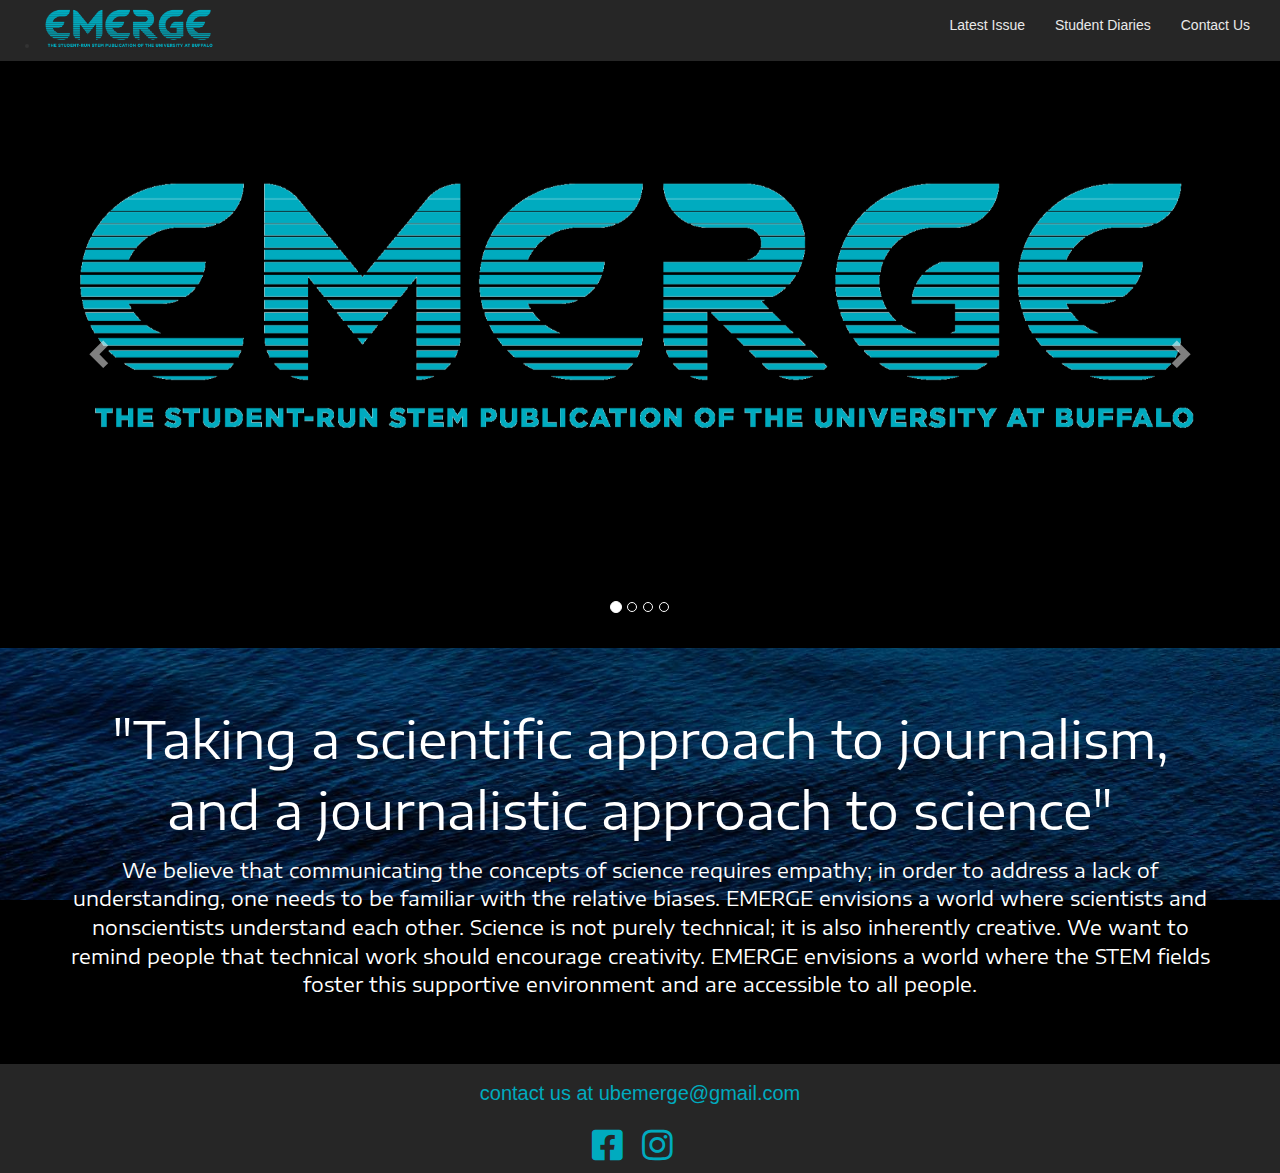
<file: index.html>
<!DOCTYPE html>
<html lang="en">
<head>
  <title>EMERGE</title>
  
  <meta charset="utf-8">
  <meta name="viewport" content="width=device-width, initial-scale=1">
  <link rel="stylesheet" href="https://maxcdn.bootstrapcdn.com/bootstrap/3.3.7/css/bootstrap.min.css">
  <script src="https://ajax.googleapis.com/ajax/libs/jquery/3.3.1/jquery.min.js"></script>
  <script src="https://maxcdn.bootstrapcdn.com/bootstrap/3.3.7/js/bootstrap.min.js"></script>
  
  <link rel="stylesheet" type="text/css" href="cssfour.css"/>
  <link href="https://fonts.googleapis.com/css?family=Encode+Sans+Expanded:300" rel="stylesheet">
  <link href="https://use.fontawesome.com/releases/v5.0.6/css/all.css" rel="stylesheet">
  
</head>
<body style="background-color: black;">

<nav class="navbar navbar-default navbar-fixed-top" role="navigation" style="background-color: #262626;">
  <div class="navbar-header">
    <button type="button" class="navbar-toggle btn" data-toggle="collapse" data-target=".navbar-collapse" style="color: #00abbf;">
	  <span class="glyphicon glyphicon-menu-hamburger" style="margin-top: -6px; color: #00abbf; font-size: 20px;"></span>
    </button>    
    
	
	<ul id="home">
		<li><a href="/"><img class="img-responsive"style="max-width:175px; max-height: 150px; margin-top: 3px; padding-top: 0px; padding-bottom: 0px;" src="./EmergeLogoTransparentNav.png"></a></li>
	</ul>
	
	<button id= "statichome" type="button" class="btn" style="background-color: #262626; border-color: #262626;">
		<a href="/"><span class="glyphicon glyphicon-home" style="margin-top: 7px; color: #00abbf; font-size: 20px;"></span></a>
	</button>   
	


	
  </div>
  <div class="navbar-collapse collapse">
  
    <ul class="nav navbar-nav navbar-right" style="padding-right: 30px;">
      <li><a href="https://www.dropbox.com/s/an63feai4io8ld5/IssueTwo_Environment.pdf?dl=0" target="_blank">Latest Issue</a></li>
	  <li><a href="/SDJon.html">Student Diaries</a></li>
      <li><a href="#contact">Contact Us</a></li>
    </ul>
  </div>
</nav>


<div id="myCarousel" class="carousel slide" data-ride="carousel" data-interval="false">
  <!-- Indicators -->
  <ol class="carousel-indicators">
    <li data-target="#myCarousel" data-slide-to="0" class="active"></li>
    <li data-target="#myCarousel" data-slide-to="1"></li>
    <li data-target="#myCarousel" data-slide-to="2"></li>
	<li data-target="#myCarousel" data-slide-to="2"></li>
  </ol>

  <!-- Wrapper for slides -->
  <div class="carousel-inner">
  
  
  
  
  
  
  
  
    <div style="background: black;"class="item active">
	  	
      <img id="SplashFourk" style="" class="img-responsive" src="./EmergeLogoWide.png" alt="Emerge Splash Logo">
	  <script> 
		
		function zero_alignmentString()
		{
			var y = screen.width / 93;
			var str = "transform: translateY(-"
			str = str + y;
			str = str + "%);";
			return str;
		}
		
		function zero_realign()
		{
			document.getElementById("SplashFourk").style = zero_alignmentString();
			console.log("zero");
		}
		
		zero_realign();
		window.onresize = zero_realign;
		
	  </script>
	  
    </div>
	
	
	<div class="item" style="background: black;">
      <img style="opacity: 0.25;" class="img-responsive" src="./Issue1ThumbCropWide.png" alt="Issue One">
      
	  <div id="slide1" style = "" class="carousel-caption justify-content-center">
	  
        <p id="s1h1" style="text-align: left; font-family: 'Encode Sans Expanded', sans-serif; font-size: 80px;">Women in STEM</p>
        <p id="s1h2"style="text-align: left; font-family: 'Encode Sans Expanded', sans-serif; font-size: 30px;">Our pilot magazine issue on a powerful and emerging group in STEM</p>
		<h1 style="text-align: left; "> </h1>
	  
		<a href="https://www.dropbox.com/s/3o7012rnacy1c3g/Issue%201_%20Women%20In%20STEM.pdf?dl=0" target="_blank"><button id="s1b" type="button" class="btn btn-primary-outline btn-lg" style="border-radius: 25px; position: relative; left: 78px;">Read More</button></a>
	  </div>
	  
	  <script> 
		
		function one_alignmentString()
		{
			var y = screen.width / 30;
			var str = "left: 10%; transform: translateY(-"
			if(y > 45){y = 45;}
			str = str + y;
			str = str + "%);";
			return str;
		}
		
		function one_sizeStringh1()
		{
			var y = screen.width / 20;
			var str = "text-align: left; font-family: 'Encode Sans Expanded', sans-serif; font-size: "
			if(y > 95){y = 95;}
			str = str + y;
			str = str + "px;";
			return str;
		}
		
		
		function one_sizeStringh2()
		{
			var y = screen.width / 40;
			var str = "text-align: left; font-family: 'Encode Sans Expanded', sans-serif; font-size: "
			if(y > 50){y = 50;}
			str = str + y;
			str = str + "px;";
			return str;
		}
		
		function one_alignmentButton()
		{
			var y = screen.width / 20;
			var str = "border-radius: 25px; position: relative; left: "
			//if(y > 50){y = 50;}
			str = str + y;
			str = str + "px;";
			return str;
		}
		
		
		function one_realign()
		{
			document.getElementById("slide1").style = one_alignmentString();
			document.getElementById("s1h1").style = one_sizeStringh1();
			document.getElementById("s1h2").style = one_sizeStringh2();
			document.getElementById("s1b").style = one_alignmentButton();
			console.log("one");
		}
		
		one_realign();
		window.onresize = one_realign;
		
	  </script>
	  
    </div>

	
    <div class="item" style="background: black;">
      <img style="opacity: 0.25;" class="img-responsive" src="./Issue2ThumbCropWide.png" alt="Issue Two">
	  
      <div id="slide2" style = "" class="carousel-caption justify-content-center">
	  
        <p id="s2h1" style="text-align: left; font-family: 'Encode Sans Expanded', sans-serif; font-size: 80px;">When the Yelp Reviews are Less than Accurate</p>
        <p id="s2h2" style="text-align: left; font-family: 'Encode Sans Expanded', sans-serif; font-size: 80px;">Our second issue: A jab at our use-it and lose-it society</p>
		<h1 style="text-align: left;"> </h1>
	  
		<a href="https://www.dropbox.com/s/an63feai4io8ld5/IssueTwo_Environment.pdf?dl=0" target="_blank"><button id="s2b" type="button" class="btn btn-primary-outline btn-lg" style="border-radius: 25px; position: relative; left: 78px;">Read More</button></a>
	  </div>
	  
	  <script> 
	
		function two_alignmentString()
		{
			var y = screen.width / 30;
			var str = "left: 10%; transform: translateY(-"
			if(y > 35){y = 35;}
			str = str + y;
			str = str + "%);";
			return str;
		}
		
		function two_sizeStringh1()
		{
			var y = screen.width / 20;
			var str = "text-align: left; font-family: 'Encode Sans Expanded', sans-serif; font-size: "
			if(y > 95){y = 95;}
			str = str + y;
			str = str + "px;";
			return str;
		}
		
		
		function two_sizeStringh2()
		{
			var y = screen.width / 40;
			var str = "text-align: left; font-family: 'Encode Sans Expanded', sans-serif; font-size: "
			if(y > 50){y = 50;}
			str = str + y;
			str = str + "px;";
			return str;
		}
		
		function two_alignmentButton()
		{
			var y = screen.width / 20;
			var str = "border-radius: 25px; position: relative; left: "
			//if(y > 50){y = 50;}
			str = str + y;
			str = str + "px;";
			return str;
		}
		
		
		function two_realign()
		{
			document.getElementById("slide2").style = two_alignmentString();
			document.getElementById("s2h1").style = two_sizeStringh1();
			document.getElementById("s2h2").style = two_sizeStringh2();
			document.getElementById("s2b").style = two_alignmentButton();
			console.log("two");
		}
		
		two_realign();
		
		window.onresize = two_realign;
		
	  </script>
    </div>
	

    <div class="item" style="background: black;">
      <img style="opacity: 0.25;" class="img-responsive" src="./JonWide.jpg" alt="Jon">
	  
      <div id="slide3" style = "" class="carousel-caption justify-content-center">
	  
        <p id="s3h1" style="text-align: left;">Student Diaries: Jon</p>
        <p id="s3h2" style="text-align: left;">A weekly online publication of student voices and achievements</p>
		<h1 style="text-align: left;"> </h1>
	  
		<a href="/SDJon.html"><button id="s3b" type="button" class="btn btn-primary-outline btn-lg" style="border-radius: 25px; position: relative; left: 78px;">Read More</button></a>
	  </div>
	  
	  <script> 
		console.log("ayy");
		
		function three_alignmentString()
		{
			var y = screen.width / 30;
			var str = "left: 10%; transform: translateY(-"
			if(y > 45){y = 45;}
			str = str + y;
			str = str + "%);";
			console.log("ayy1");
			return str;
		}
		
		function three_sizeStringh1()
		{
			var y = screen.width / 20;
			var str = "text-align: left; font-family: 'Encode Sans Expanded', sans-serif; font-size: "
			if(y > 95){y = 95;}
			str = str + y;
			str = str + "px;";
			console.log("ayy2");
			return str;
		}
		
		
		function three_sizeStringh2()
		{
			var y = screen.width / 40;
			var str = "text-align: left; font-family: 'Encode Sans Expanded', sans-serif; font-size: "
			if(y > 50){y = 50;}
			str = str + y;
			str = str + "px;";
			console.log("ayy3");
			return str;
		}
		
		function three_alignmentButton()
		{
			var y = screen.width / 20;
			var str = "border-radius: 25px; position: relative; left: "
			//if(y > 50){y = 50;}
			str = str + y;
			str = str + "px;";
			console.log("ayy4");
			return str;
		}
		
		
		function three_realign()
		{
			document.getElementById("slide3").style = three_alignmentString();
			document.getElementById("s3h1").style = three_sizeStringh1();
			document.getElementById("s3h2").style = three_sizeStringh2();
			document.getElementById("s3b").style = three_alignmentButton();
			console.log("final");
		}
		console.log("finalfinal");
		
		function master_realign_again()
		{
			zero_realign();
			one_realign();
			two_realign();
			three_realign();
		}
		
		three_realign();
		
		window.onresize = master_realign_again;
		
	  </script>
    </div>
  </div>

  <!-- Left and right controls -->
  <a class="left carousel-control" href="#myCarousel" data-slide="prev">
    <span class="glyphicon glyphicon-chevron-left"></span>
    <span class="sr-only">Previous</span>
  </a>
  <a class="right carousel-control" href="#myCarousel" data-slide="next">
    <span class="glyphicon glyphicon-chevron-right"></span>
    <span class="sr-only">Next</span>
  </a>
</div>

<!------------------------------------------------------------------------------------------------------------------------------>


<section id="staticsplash">

<img  style="padding-top: 50px;" class="img-responsive" src="./emerge.png" alt="Emerge Splash Logo">

</section>

<section style="background-color: blue; padding-bottom: 55px; background: url('./sectionbg.jpg');
    
	
	height: auto;
    background-attachment: fixed;
    background-position: center;
    background-repeat: no-repeat;
    background-size: cover;

">

<div class="container">
<p style="text-align: left; padding-top: 55px; font-family: 'Encode Sans Expanded', sans-serif; font-size: 50px; text-align: center; color: white;">
	"Taking a scientific approach to journalism, and a journalistic approach to science"
</p>


<p style="text-align: left; font-family: 'Encode Sans Expanded', sans-serif; font-size: 20px; text-align: center; color: white;">
We believe that communicating the concepts of science requires empathy; in order to address a lack of understanding, one needs to be familiar with the relative biases. 
EMERGE envisions a world where scientists and nonscientists understand each other. 
Science is not purely technical; it is also inherently creative. We want to remind people that technical work should encourage creativity. 
EMERGE envisions a world where the STEM fields foster this supportive environment and are accessible to all people.

</p>
</div>

</section>

<!------------------------------------------------------------------------------------------------------------------------------>

<section id="contact" style="min-height: 35px; max-height: 50px; background-color:#262626; color: #00abbf;">
    
	<div style="text-align: center; padding-bottom: 10px; padding-top: 15px; background-color:#262626">
    <p style="font-size: 20px;">contact us at ubemerge@gmail.com</p>
    </div>
	<div style="text-align: center; padding-bottom: 10px; padding-top: 0px; background-color:#262626">
	
	<a style="color: #00abbf;" href="https://www.facebook.com/UBemerge" target="_blank"> <i class="fab fa-facebook-square" style="font-size: 35px; padding-right: 15px;"></i></a>
	<a style="color: #00abbf;" href="https://www.instagram.com/ubemergemagazine/" target="_blank"> <i class="fab fa-instagram" style="font-size: 35px; padding-right: 15px;"></i> </a>
	
	</div>

</section>


</body>
</html>
</file>
<file: cssfour.css>
/*Welcome to CSS Hell

1. Font sizes should be in vh. vh is basically proportional to the height of the container, which means as display size increases, font size will increase proportionally. That being
   said, vw is proportional to width, and might be more approporiate. Try both (or more, like rem or px) and use as necessary.
2. For now, every instance of every element inside the carousel is created 4 times:
			one for 4k screens
			one for 'large' screens
			one for 'average screens'
			one for tablets
	Each of these elements should have the respective id's be put into the respective media queries (refer to how SplashFourk, SplashLaptopLarge, SplashLaptopAvg, and SplashTablet
	have been put into the respective boxes.) So, for an image that only needs to appear in 4k screens, its id should go into "@media (max-width: 2559px){}" box, with display set to none.
	
	To test how it looks, right click inside Chrome, go to view elements (hackerman), and on the top there will be certain bars, each labeled with the respective screen sizes. Click on the ones you want to test and
	you want to preview, and make changes accordingly.
3. Yes I am aware that no. 2 is total horseshit and will give any competant designer a heart-attack. No I am not doing anything about it for the time being.
4. If it's working dont fuck with it. If it isn't working, make a copy and fuck with the copy.
*/


html,body{
  height:100%;
  width:100%;
  margin: 0px;
  padding: 0px;
}

body {
  padding-top: 48px;
}

#head
{
	opacity: 1;
}

a {
	color: #00abbf;
}

/*This section adds padding at the top so that the navbar does not overlay on the carousel*/
@media (max-width: 500px) {
  body {
    padding-top: 0px;
  }
}
/*This section adds padding at the top so that the navbar does not overlay on the carousel*/






/*Ye olde landscape screen area-------------------------------------------------------------------------------------------------------------*/





/*Ye olde landscape screen area-------------------------------------------------------------------------------------------------------------*/







h1
{
	font-family: 'Encode Sans Expanded', sans-serif;
	font-size: 10vh;
}
h3
{
	font-family: 'Encode Sans Expanded', sans-serif;
	font-size: 4vh;
}

@media (max-width:767px) {
    #myCarousel {
        display:none;
    }
	#home {
        display:none;
    }
}
@media (min-width:767px) {
    #staticsplash {
        display:none;
    }
	#statichome {
		display:none;
	}

}


.navbar-default {
  background-color: #262626;
  border-color: #262626;
}
.navbar-default .navbar-brand {
  color: #e9e9e9;
}
.navbar-default .navbar-brand:hover,
.navbar-default .navbar-brand:focus {
  color: #00abbf;
}
.navbar-default .navbar-text {
  color: #e9e9e9;
}
.navbar-default .navbar-nav > li > a {
  color: #e9e9e9;
}
.navbar-default .navbar-nav > li > a:hover,
.navbar-default .navbar-nav > li > a:focus {
  color: #00abbf;
}
.navbar-default .navbar-nav > li > .dropdown-menu {
  background-color: #262626;
}
.navbar-default .navbar-nav > li > .dropdown-menu > li > a {
  color: #e9e9e9;
}
.navbar-default .navbar-nav > li > .dropdown-menu > li > a:hover,
.navbar-default .navbar-nav > li > .dropdown-menu > li > a:focus {
  color: #00abbf;
  background-color: #262626;
}
.navbar-default .navbar-nav > li > .dropdown-menu > li.divider {
  background-color: #262626;
}
.navbar-default .navbar-nav .open .dropdown-menu > .active > a,
.navbar-default .navbar-nav .open .dropdown-menu > .active > a:hover,
.navbar-default .navbar-nav .open .dropdown-menu > .active > a:focus {
  color: #00abbf;
  background-color: #262626;
}
.navbar-default .navbar-nav > .active > a,
.navbar-default .navbar-nav > .active > a:hover,
.navbar-default .navbar-nav > .active > a:focus {
  color: #00abbf;
  background-color: #262626;
}
.navbar-default .navbar-nav > .open > a,
.navbar-default .navbar-nav > .open > a:hover,
.navbar-default .navbar-nav > .open > a:focus {
  color: #00abbf;
  background-color: #262626;
}
.navbar-default .navbar-toggle {
  border-color: #262626;
}
.navbar-default .navbar-toggle:hover,
.navbar-default .navbar-toggle:focus {
  background-color: #262626;
}
.navbar-default .navbar-toggle .icon-bar {
  background-color: #e9e9e9;
}
.navbar-default .navbar-collapse,
.navbar-default .navbar-form {
  border-color: #e9e9e9;
}
.navbar-default .navbar-link {
  color: #e9e9e9;
}
.navbar-default .navbar-link:hover {
  color: #00abbf;
}

@media (max-width: 767px) {
  .navbar-default .navbar-nav .open .dropdown-menu > li > a {
    color: #e9e9e9;
  }
  .navbar-default .navbar-nav .open .dropdown-menu > li > a:hover,
  .navbar-default .navbar-nav .open .dropdown-menu > li > a:focus {
    color: #00abbf;
  }
  .navbar-default .navbar-nav .open .dropdown-menu > .active > a,
  .navbar-default .navbar-nav .open .dropdown-menu > .active > a:hover,
  .navbar-default .navbar-nav .open .dropdown-menu > .active > a:focus {
    color: #00abbf;
    background-color: #262626;
  }
}


/*---------------------------------------------------------------------------------------------------------------*/

#myCarousel .item{
	max-height: 600px;
}

.carousel,.item,.active{
	
	max-height:600px;
	}

.carousel-inner{
	width:100%;
	height: 100%;
	}
	
.carousel-control.left, .carousel-control.right {
    background-image: none
}

.carousel-inner > .item > img {
    margin: 0 auto;
	width: 100%;
	height: 100%;
}



/*---------------------------------------------------------------------------------------------------------------*/


.btn-primary-outline { 
  color: #ffffff; 
  background-color: #282828;
  border-color: #FFFFFF; 
} 
 
.btn-primary-outline:hover, 
.btn-primary-outline:focus, 
.btn-primary-outline:active, 
.btn-primary-outline.active, 
.open .dropdown-toggle.btn-primary-outline { 
  color: #ffffff; 
  background-color: #00ABBF; 
  border-color: #FFFFFF; 
} 
 
.btn-primary-outline:active, 
.btn-primary-outline.active, 
.open .dropdown-toggle.btn-primary-outline { 
  background-image: none; 
} 
 
.btn-primary-outline.disabled, 
.btn-primary-outline[disabled], 
fieldset[disabled] .btn-primary-outline, 
.btn-primary-outline.disabled:hover, 
.btn-primary-outline[disabled]:hover, 
fieldset[disabled] .btn-primary-outline:hover, 
.btn-primary-outline.disabled:focus, 
.btn-primary-outline[disabled]:focus, 
fieldset[disabled] .btn-primary-outline:focus, 
.btn-primary-outline.disabled:active, 
.btn-primary-outline[disabled]:active, 
fieldset[disabled] .btn-primary-outline:active, 
.btn-primary-outline.disabled.active, 
.btn-primary-outline[disabled].active, 
fieldset[disabled] .btn-primary-outline.active { 
  background-color: #282828; 
  border-color: #FFFFFF; 
} 
 
.btn-primary-outline .badge { 
  color: #282828; 
  background-color: #ffffff; 
}

/*Smallass slider for student diaries*/

.quote {
    color: rgba(0,0,0,.1);
    text-align: center;
    margin-bottom: 30px;
}

#fade-quote-carousel.carousel {
  padding-bottom: 60px;
}

#fade-quote-carousel.carousel .carousel-indicators {
  
}
#fade-quote-carousel.carousel .carousel-indicators > li {
  background-color: #00abbf;
  border: none;
}
#fade-quote-carousel blockquote {
    text-align: center;
    border: none;
}
#fade-quote-carousel .profile-circle {
    width: 200px;
    height: 200px;
    margin: 0 auto;
    border-radius: 100px;
	
	background-repeat: no-repeat;
    background-position: center center;
    background-size: cover;
}
</file>
